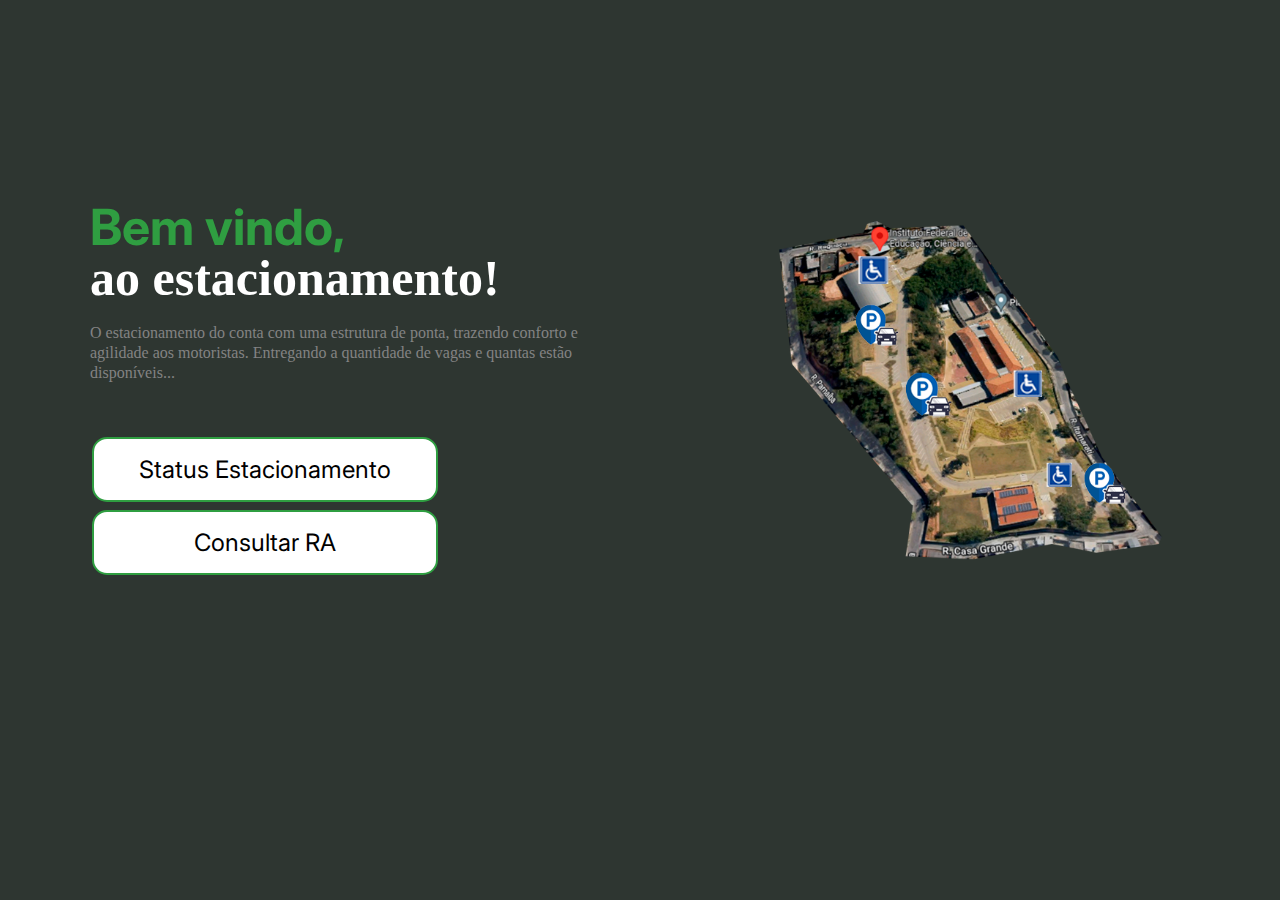
<file: index.html>
<!DOCTYPE html>
<html lang="en">
<head>
    <meta charset="UTF-8">
    <meta http-equiv="X-UA-Compatible" content="IE=edge">
    <meta name="viewport" content="width=device-width, initial-scale=1.0">
    <link rel="stylesheet" href = "css/styles.css">

    <!-- Configurações de fontes -->
    <link rel="preconnect" href="https://fonts.googleapis.com">
    <link rel="preconnect" href="https://fonts.gstatic.com" crossorigin>
    <link href="https://fonts.googleapis.com/css2?family=Inter:wght@900&display=swap" rel="stylesheet">

    <title>Estacionamento</title>
</head>

<body>

    <header>
        <div id="estaindex">
            <!-- <h1>Bem vindo,</h1>
            <h1>ao estacionamento IFMG</h1> -->
        </div>
    </header>


    <main>
        <aside>
            <h2><span class="titleindex">Bem vindo,</span></h2>
            <h2>ao estacionamento!</h2>
            <p>
                O estacionamento do conta com uma estrutura de ponta, trazendo conforto e agilidade aos motoristas. Entregando a quantidade de vagas e quantas estão disponíveis...
            </p>
            <form>
                <a class="button button1" href="Contagem.html">Status Estacionamento</a>
                <a class="button button2"  href="Consulta.html">Consultar RA</a>
            </form>
        </aside>

        <article>
                <a 
                target="_blank"
                href="https://www.google.com/maps/place/Instituto+Federal+de+Educa%C3%A7%C3%A3o,+Ci%C3%AAncia+e+Tecnologia+de+Minas+Gerais+(IFMG)+-+Campus+Betim/@-19.9373507,-44.1191255,209m/data=!3m2!1e3!4b1!4m5!3m4!1s0xa6c3f7cdaaaaab:0x88e16bf733874ce1!8m2!3d-19.937352!4d-44.118577">
                <img class="index" src="./image/mapaesta.png" alt="mapa do ifmg">
                </a>
            <!-- <img class="index" src="./image/mapaesta.png" alt="mapa do ifmg"> -->
        </article>
    </main>


    <!-- <header>
        <div id="title">
            <img src="https://www2.ifmg.edu.br/betim/imagens/logovertical.jpg" alt="Instituto Federal de Minas Gerias - IFMG">
        </div>
    </header> -->

    <!-- <main>
        <div>
            <a class="button button1" href="Contagem.html">Status Estacionamento</a>
            <a class="button button2"  href="Consulta.html">Consultar RA</a>
        </div>
    </main> -->


</body>
</html>
</file>
<file: css/styles.css>
@import url('https://fonts.googleapis.com/css2?family=Open+Sans&display=swap');

*{
    margin: 0;
    padding: 0;
    font-family: 'Inter', sans-serif;
    /* font-family: "Open Sans", sans serif; */
}

/* body {
    background: linear-gradient(120deg,#ffffff,#f5fffa);
} */

body{
    background-color: #2e3631;
    
    font-family: poppinsregular;
    max-width: 1200px;
    margin: 0 auto;
    padding: 15px;
}

#principal{
    background-color: #ffffff;
    
    font-family: poppinsregular;
    max-width: 1200px;
    margin: 0 auto;
    padding: 15px;
}


/* Pag inicial */
header{
    display: flex;
    flex-direction: row;
    justify-content: space-between;
    align-items: center;
}

#estaindex{
    padding-top: 100px;
    flex-direction: column;
    line-height: 40px;
}

h1{
    font-weight: 200;
}

main{
    display: flex;
    flex-direction: row;
    margin-top: 50px;
    gap: 100px;
}

h2{
    color: #fff;
    font-size: 50px;
    line-height: 50px;
    font-family: poppinsmedium;
}



.titleindex{
    color: #2F9E41;
}

p{
    color: #838383;
    padding-top: 20px;
    padding-bottom: 50px;
    line-height: 20px;
    max-width: 500px;
    font-family: poppinslight;
}

.index{
    width: 500px;
    transition: transform .4s;
} 
.index:hover{
    transform: scale(1.1);
}

form{
    display: flex;
    flex-direction: column;
    width: 70%;
}

/* ---------- */
header div h1 {
    display: flex;
    align-items: center;
    justify-content: center;
    font-size: 50px;
}



/* -------- */

#consulta {
    background-color: #ffffff;
}

form{
    display: flex;
    flex-direction: column;
    width: 70%;
}

form [type="submit"]{
    height: 50px;
    width: 185px;
    background-color: #00c3ff;
    color: #000000;
    border: 2px solid #b6b6b6;
    font-weight: bold;
}

form [type="submit"]:hover{
    cursor: pointer;
    background-color: #2F9E41;
    color: white;
    transition: 0.3s all
}

form [type="text"]{
    width: 150px;
    cursor: pointer;
    background-color: #ffffff;
    color: rgb(0, 0, 0);
    border: 2px solid #b6b6b6;
    transition: 0.3s all
}


input{
    margin-top: 20px;
    height: 20px;
    padding: 15px;
    border-radius: 20px;
    border: none;
    font-size: 15px;
}



/* -------- */

header{
    display: flex;
    flex-direction: row;
    justify-content: space-between;
    align-items: center;
}

#title{
    width: 50;
    flex-direction: column;
    line-height: 10px;
    padding-top: 16px;
    padding-left: 16px;
}

ul{ 
    font-size: 24px;
    padding-top: 16px;
    padding-right: 100px;
}

li{
    display: inline-block;
    margin: 20px;
}

a{
    color: rgb(0, 0, 0);
}

a:hover{ 
    color: #2F9E41;
    transition: 0.3s all;
}

#inscreva-se-btn{
    border: 2px solid #2F9E41;
    padding: 10px;
    border-radius: 15px;
} 

#inscreva-se-btn:hover{
    background-color: #2F9E41;
    color: #ffffff;
}

/* -------- */

main{
    display: flex;
    height: 50vh;
    align-items: center;
    justify-content: center;
}

.estacionamento {

    display: flex;
    align-items: center;
    justify-content: space-around;
    height: 200px;
    width: 550px;
    
    background: #D91E2E;
    border-radius: 3px;
    box-shadow: 0px 8px 10px rgba(64, 64, 64, 0.5);
}

.estacionamento div{
    height: 170px;
    width: 150px;
    display: flex;
    flex-direction: column;
    align-items: center;
    justify-content: center;
    color: #fff;
    background: rgba(5, 5, 5, .9);
    box-shadow: 5px 5px 15px rgba(0, 0, 0, .7);
    border-radius: 7px;
    letter-spacing: 3px;
}

section {
    color: rgb(231, 231, 231);
    background-image: linear-gradient(90deg, #9572FC, #43E7AD, #E2D45C);
    background-size: 200% 100%;
    padding-top: 4px;
    border-radius: 8px;

}

.estacionamento span {
    font-weight: bolder;
    font-size: 60px;
}

.estacionamento span.tempo{
    font-size: 20px;
}

.inicio{
    width: 200px;
    height: 120px;
}

.button {
    border: none;
    border-radius: 15px;
    color: white;
    padding: 16px 32px;
    text-align: center;
    text-decoration: none;
    display: inline-block;
    font-size: 24px;
    margin: 4px 2px;
    transition-duration: 0.4s;
    cursor: pointer;
}

.button1 {
    background-color: white;
    color: black;
    border: 2px solid #2F9E41;
  }
  
.button1:hover {
    background-color: #2F9E41;
    color: white;
  }
  
.button2 {
    background-color: white;
    color: black;
    border: 2px solid #2F9E41;
  }
  
.button2:hover {
    background-color: #2F9E41;
    color: white;
  }



    header div {
        animation: formBottom .7s .2s backwards;
    }

    header ul {
        animation: formBottom .7s .1s backwards;
    }
    
    main section {
        animation: fromTop .8s backwards;
    }
    
    main section:nth-child(1){
        animation-delay: .2s;
    }
    
    
    
    @keyframes fromTop { /*Parte de um e vai para outro*/
        from {
            opacity: 0;
            transform: translateY(-30px);
        }
    
        to {
            opacity: 1;
            transform: translateY(0);
        }
    }
    
    @keyframes formBottom {
        from {
            opacity: 0;
            transform: translateY(0);
        }
    
        to {
            opacity: 1;
            transform: translateY(0);
        }
    }
</file>
